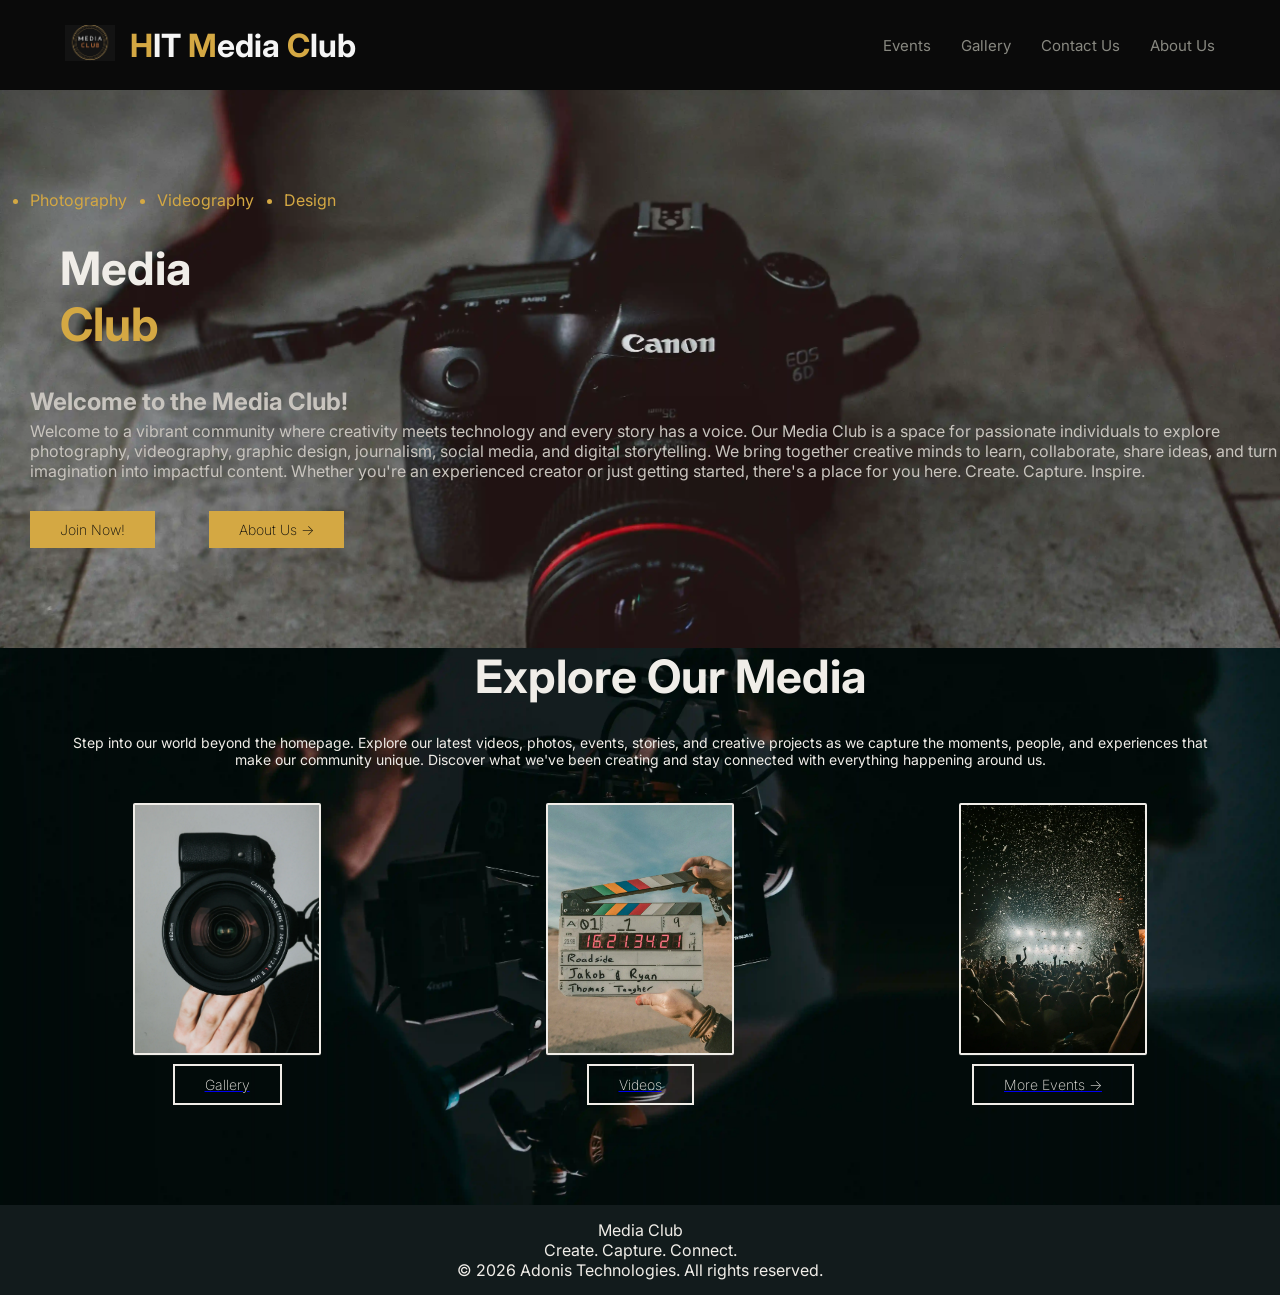
<file: index.html>
<!DOCTYPE html>
<html lang="en">

<head>
    <meta charset="UTF-8">
    <meta name="viewport" content="width=device-width, initial-scale=1.0">

    <title>HIT Media Club</title>

    <!-- Google Fonts -->
    <link rel="preconnect" href="https://fonts.googleapis.com">
    <link rel="preconnect" href="https://fonts.gstatic.com" crossorigin>
    <link
        href="https://fonts.googleapis.com/css2?family=Barlow+Condensed:wght@100;200;300;400;500;600;700;800;900&family=Inter:wght@100;200;300;400;500;600;700;800;900&display=swap"
        rel="stylesheet"
    >

    <!-- Stylesheet -->
    <link rel="stylesheet" href="styles.css">

    <!-- Favicon -->
    <link rel="icon" href="images/icons/favicon-96x96.png">
</head>

<body>

    <!-- Header -->
    <header id="header">

        <div class="brand">
            <a href="index.html">
                <img
                    src="images/icons/logo.png"
                    alt="HIT Media Club Logo"
                    class="site-logo"
                >
            </a>

            <h1 class="h11">
                <span class="txt">H</span>IT
                <span class="txt">M</span>edia
                <span class="txt">C</span>lub
            </h1>
        </div>

        <!-- Desktop Navigation -->
        <nav class="desktop-nav">
            <a href="events.html">Events</a>
            <a href="gallery.html">Gallery</a>
            <a href="contacts.html">Contact Us</a>
            <a href="about.html">About Us</a>
        </nav>

        <!-- Mobile Menu Button -->
        <button
            class="menu-btn"
            onclick="toggleMenu()"
            aria-label="Open navigation menu"
        >
            ☰
        </button>

        <!-- Mobile Dropdown Menu -->
        <nav id="mobileNav" class="mobile-nav">
            <a href="events.html">Events</a>
            <a href="gallery.html">Gallery</a>
            <a href="contacts.html">Contact Us</a>
            <a href="about.html">About Us</a>
        </nav>

    </header>


    <!-- Hero / Introduction Section -->
    <section id="intro">

        <ul class="list">
            <li>Photography</li>
            <li>Videography</li>
            <li>Design</li>
        </ul>

        <h1 class="head">
            <span class="txt2">Media</span>
            <br>
            <span class="txt">Club</span>
        </h1>

        <h2 class="text">
            Welcome to the Media Club!
        </h2>

        <p class="text">
            Welcome to a vibrant community where creativity meets technology
            and every story has a voice. Our Media Club is a space for
            passionate individuals to explore photography, videography,
            graphic design, journalism, social media, and digital storytelling.
            We bring together creative minds to learn, collaborate, share ideas,
            and turn imagination into impactful content. Whether you're an
            experienced creator or just getting started, there's a place for
            you here. Create. Capture. Inspire.
        </p>

        <a href="contacts.html"><button class="join-btn">
            Join Now!
        </button></a>

        <a href="about.html">
            <button class="join-btn">
                About Us &rarr;
            </button></a>
        </a>

    </section>


    <!-- Our Work Section -->
    <section id="our-work">

        <h1 class="work">
            Explore Our Media
        </h1>

        <p class="work2">
            Step into our world beyond the homepage. Explore our latest videos,
            photos, events, stories, and creative projects as we capture the
            moments, people, and experiences that make our community unique.
            Discover what we've been creating and stay connected with
            everything happening around us.
        </p>

        <div class="media-section">

            <!-- Gallery -->
            <div>
                <img
                    src="images/gallery.webp"
                    alt="Gallery"
                    class="icon"
                >

                <a href="gallery.html">
                    <button class="work-btn">
                        Gallery
                    </button>
                </a>
            </div>

            <!-- Videos -->
            <div>
                <img
                    src="images/video.webp"
                    alt="Videos"
                    class="icon"
                >

                <a href="gallery.html">
                    <button class="work-btn">
                        Videos
                    </button>
                </a>
            </div>

            <!-- Events -->
            <div>
                <img
                    src="images/events.webp"
                    alt="Events"
                    class="icon"
                >

                <a href="events.html">
                    <button class="work-btn">
                        More Events &rarr;
                    </button>
                </a>
            </div>

        </div>

    </section>


    <!-- Footer -->
    <footer class="foot">

        <p>Media Club</p>

        <p>
            Create. Capture. Connect.
        </p>

        <p>
            &#169; 2026 Adonis Technologies. All rights reserved.
        </p>

    </footer>


    <!-- Mobile Menu JavaScript -->
    <script>
        function toggleMenu() {
            const mobileNav = document.getElementById("mobileNav");
            mobileNav.classList.toggle("active");
        }
    </script>

</body>

</html>
</file>
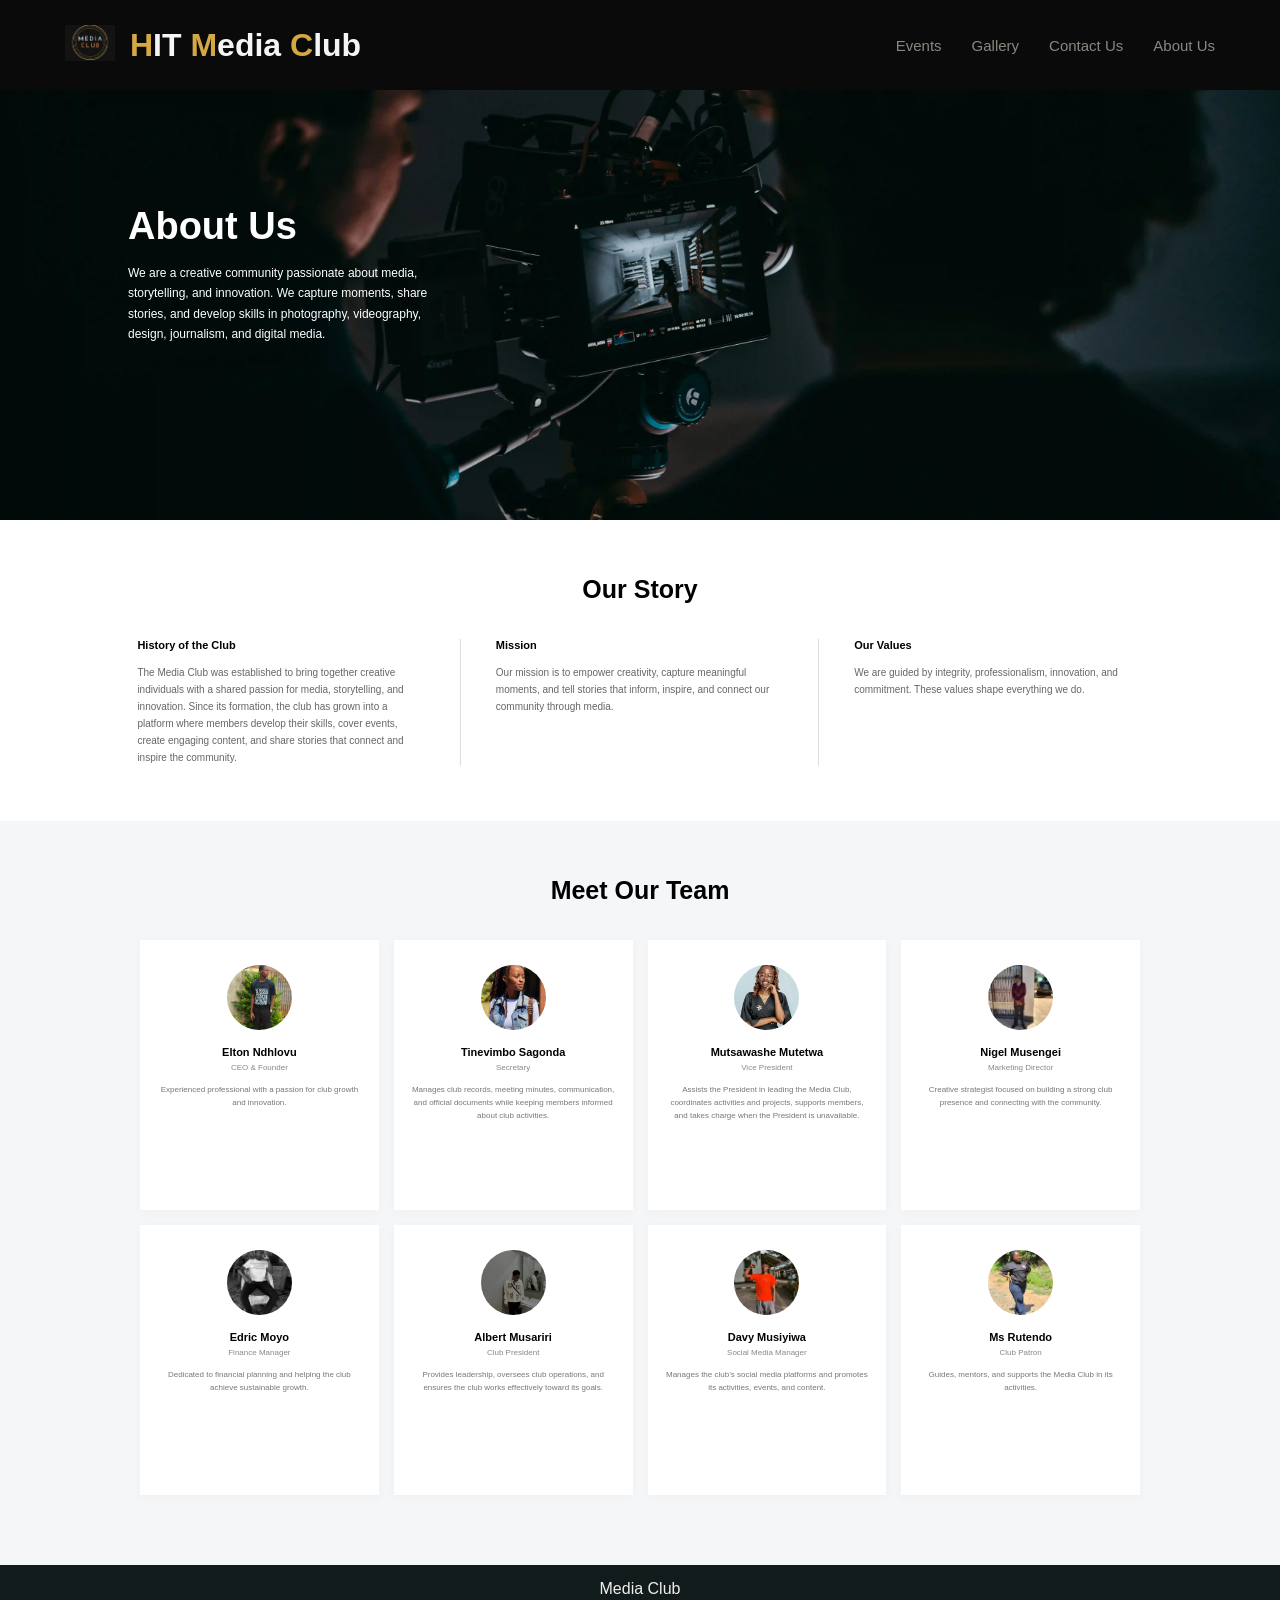
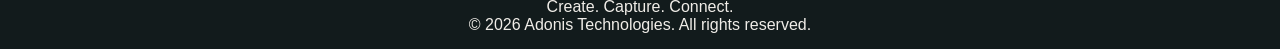
<file: about.html>
<!DOCTYPE html>
<html lang="en">

<head>
    <meta charset="UTF-8">
    <meta name="viewport" content="width=device-width, initial-scale=1.0">

    <title>About Us</title>

    <link rel="stylesheet" href="styles.css">
    <link rel="icon" href="images/icons/about-us.png">
</head>

<body>

    <header id="header">

        <div class="brand">
            <a href="index.html">
                <img src="images/icons/logo.png" alt="HIT Media Club Logo" class="site-logo">
            </a>

            <h1 class="h11">
                <span class="txt">H</span>IT
                <span class="txt">M</span>edia
                <span class="txt">C</span>lub
            </h1>
        </div>

        <nav class="desktop-nav">
            <a href="events.html">Events</a>
            <a href="gallery.html">Gallery</a>
            <a href="contacts.html">Contact Us</a>
            <a href="about.html">About Us</a>
        </nav>

        <button class="menu-btn" onclick="toggleMenu()" aria-label="Open navigation menu">
            ☰
        </button>

        <nav id="mobileNav" class="mobile-nav">
            <a href="events.html">Events</a>
            <a href="gallery.html">Gallery</a>
            <a href="contacts.html">Contact Us</a>
            <a href="about.html">About Us</a>
        </nav>

    </header>


    <section class="hero">

        <div class="hero-content">
            <h1 class="about">About Us</h1>

            <p>
                We are a creative community passionate about media,
                storytelling, and innovation. We capture moments, share
                stories, and develop skills in photography, videography,
                design, journalism, and digital media.
            </p>
        </div>

    </section>


    <section class="story">

        <h2>Our Story</h2>

        <div class="story-container">

            <div class="story-box">
                <h3>History of the Club</h3>

                <p>
                    The Media Club was established to bring together creative
                    individuals with a shared passion for media, storytelling,
                    and innovation. Since its formation, the club has grown
                    into a platform where members develop their skills, cover
                    events, create engaging content, and share stories that
                    connect and inspire the community.
                </p>
            </div>

            <div class="story-box">
                <h3>Mission</h3>

                <p>
                    Our mission is to empower creativity, capture meaningful
                    moments, and tell stories that inform, inspire, and connect
                    our community through media.
                </p>
            </div>

            <div class="story-box">
                <h3>Our Values</h3>

                <p>
                    We are guided by integrity, professionalism, innovation,
                    and commitment. These values shape everything we do.
                </p>
            </div>

        </div>

    </section>


    <section class="team">

        <h2>Meet Our Team</h2>

        <div class="team-container">

            <div class="team-card">
                <img src="images/members/elton.webp" alt="Elton Ndhlovu">

                <h3>Elton Ndhlovu</h3>
                <h4>CEO &amp; Founder</h4>

                <p>
                    Experienced professional with a passion for club growth
                    and innovation.
                </p>
            </div>


            <div class="team-card">
                <img src="images/members/tinevimbo.webp" alt="Tinevimbo Sagonda">

                <h3>Tinevimbo Sagonda</h3>
                <h4>Secretary</h4>

                <p>
                    Manages club records, meeting minutes, communication,
                    and official documents while keeping members informed
                    about club activities.
                </p>
            </div>


            <div class="team-card">
                <img src="images/members/mutsa.webp" alt="Mutsawashe Mutetwa">

                <h3>Mutsawashe Mutetwa</h3>
                <h4>Vice President</h4>

                <p>
                    Assists the President in leading the Media Club,
                    coordinates activities and projects, supports members,
                    and takes charge when the President is unavailable.
                </p>
            </div>


            <div class="team-card">
                <img src="images/members/nigel.webp" alt="Nigel Musengei">

                <h3>Nigel Musengei</h3>
                <h4>Marketing Director</h4>

                <p>
                    Creative strategist focused on building a strong club
                    presence and connecting with the community.
                </p>
            </div>


            <div class="team-card">
                <img src="images/members/edric.webp" alt="Edric Moyo">

                <h3>Edric Moyo</h3>
                <h4>Finance Manager</h4>

                <p>
                    Dedicated to financial planning and helping the club
                    achieve sustainable growth.
                </p>
            </div>


            <div class="team-card">
                <img src="images/members/albert.webp" alt="Albert Musariri">

                <h3>Albert Musariri</h3>
                <h4>Club President</h4>

                <p>
                    Provides leadership, oversees club operations, and
                    ensures the club works effectively toward its goals.
                </p>
            </div>


            <div class="team-card">
                <img src="images/members/davy.webp" alt="Davy Musiyiwa">

                <h3>Davy Musiyiwa</h3>
                <h4>Social Media Manager</h4>

                <p>
                    Manages the club’s social media platforms and promotes
                    its activities, events, and content.
                </p>
            </div>


            <div class="team-card">
                <img src="images/members/patron.webp" alt="Ms Rutendo">

                <h3>Ms Rutendo</h3>
                <h4>Club Patron</h4>

                <p>
                    Guides, mentors, and supports the Media Club in its
                    activities.
                </p>
            </div>

        </div>

    </section>


    <footer class="foot">
        <p>Media Club</p>
        <p>Create. Capture. Connect.</p>
        <p>&#169; 2026 Adonis Technologies. All rights reserved.</p>
    </footer>


    <script>
        function toggleMenu() {
            const mobileNav = document.getElementById("mobileNav");
            mobileNav.classList.toggle("active");
        }
    </script>

</body>
</html>
</file>
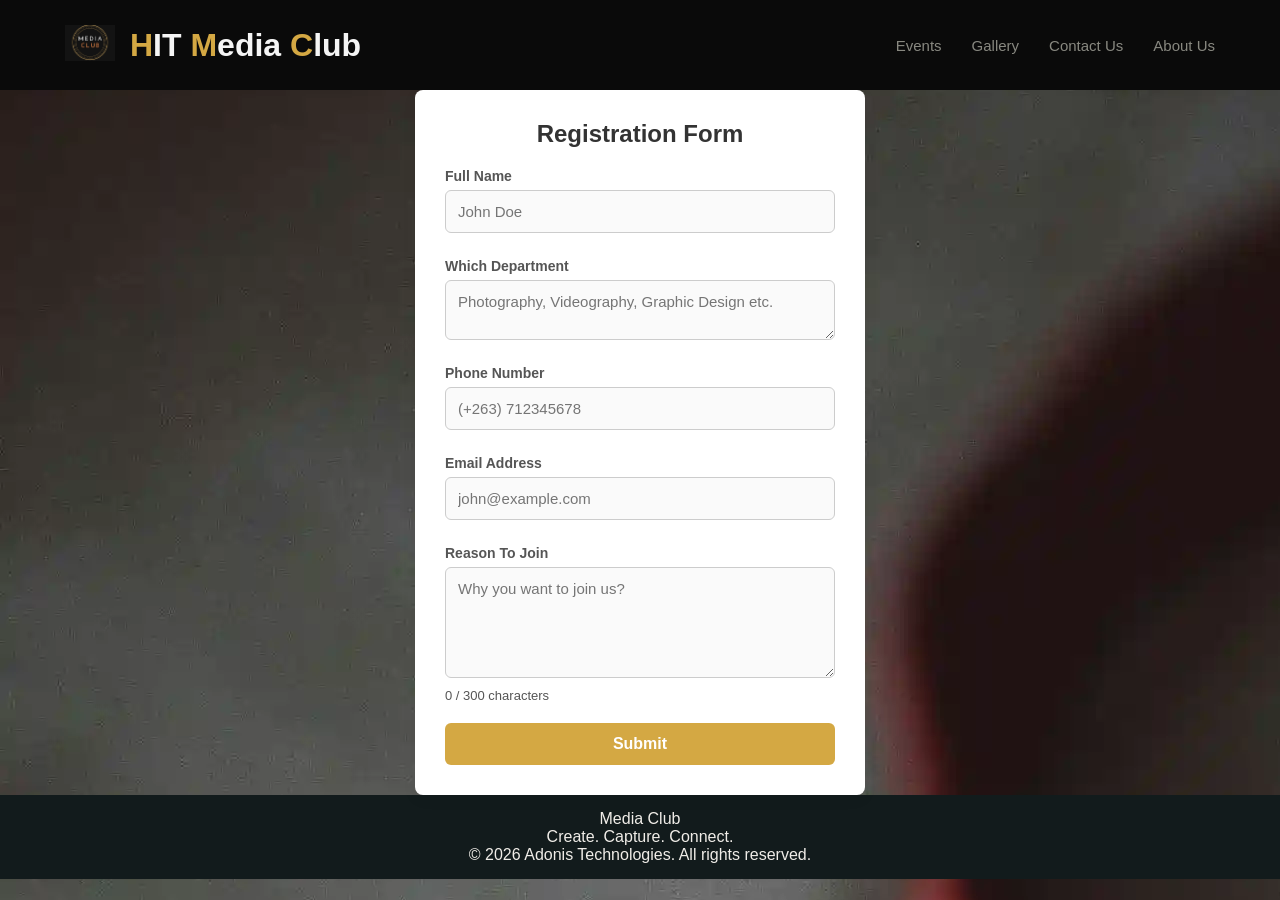
<file: contacts.html>
<!DOCTYPE html>
<html lang="en">

<head>
    <meta charset="UTF-8">
    <meta name="viewport" content="width=device-width, initial-scale=1.0">

    <title>Registration Form</title>

    <!-- Stylesheet -->
    <link rel="stylesheet" href="styles.css">

    <!-- Favicon -->
    <link rel="icon" href="images/icons/registration.png">
</head>

<body class="bodyy">

    <!-- Header -->
    <header id="header">

        <div class="brand">
            <a href="index.html">
                <img
                    src="images/icons/logo.png"
                    alt="HIT Media Club Logo"
                    class="site-logo"
                >
            </a>

            <h1 class="h11">
                <span class="txt">H</span>IT
                <span class="txt">M</span>edia
                <span class="txt">C</span>lub
            </h1>
        </div>


        <!-- Desktop Navigation -->
        <nav class="desktop-nav">
            <a href="events.html">Events</a>
            <a href="gallery.html">Gallery</a>
            <a href="contacts.html">Contact Us</a>
            <a href="about.html">About Us</a>
        </nav>


        <!-- Mobile Menu Button -->
        <button
            class="menu-btn"
            onclick="toggleMenu()"
            aria-label="Open navigation menu"
        >
            ☰
        </button>


        <!-- Mobile Dropdown Menu -->
        <nav id="mobileNav" class="mobile-nav">
            <a href="events.html">Events</a>
            <a href="gallery.html">Gallery</a>
            <a href="contacts.html">Contact Us</a>
            <a href="about.html">About Us</a>
        </nav>

    </header>


    <!-- Registration Section -->
    <section class="sect">

        <div class="form-container">

            <h2>Registration Form</h2>

            <form
                action="process.php"
                method="POST"
                id="registrationForm"
            >

                <!-- Full Name -->
                <div class="form-group">

                    <label for="name">
                        Full Name
                    </label>

                    <input
                        type="text"
                        id="name"
                        name="name"
                        placeholder="John Doe"
                        required
                    >

                    <small
                        id="nameError"
                        class="error"
                    ></small>

                </div>


                <!-- Department -->
                <div class="form-group">

                    <label for="department">
                        Which Department
                    </label>

                    <textarea
                        id="department"
                        name="department"
                        placeholder="Photography, Videography, Graphic Design etc."
                        required
                    ></textarea>

                    <small
                        id="departmentError"
                        class="error"
                    ></small>

                </div>


                <!-- Phone Number -->
                <div class="form-group">

                    <label for="userPhone">
                        Phone Number
                    </label>

                    <input
                        type="tel"
                        id="userPhone"
                        name="userPhone"
                        placeholder="(+263) 712345678"
                        required
                    >

                    <small
                        id="phoneError"
                        class="error"
                    ></small>

                </div>


                <!-- Email -->
                <div class="form-group">

                    <label for="email">
                        Email Address
                    </label>

                    <input
                        type="email"
                        id="email"
                        name="email"
                        placeholder="john@example.com"
                        required
                    >

                    <small
                        id="emailError"
                        class="error"
                    ></small>

                </div>


                <!-- Reason to Join -->
                <div class="form-group">

                    <label for="reason">
                        Reason To Join
                    </label>

                    <textarea
                        id="reason"
                        name="reason"
                        rows="5"
                        maxlength="300"
                        placeholder="Why you want to join us?"
                        required
                    ></textarea>

                    <small
                        id="reasonError"
                        class="error"
                    ></small>

                    <div id="characterCount">
                        0 / 300 characters
                    </div>

                </div>


                <!-- Submit Button -->
                <button
                    type="submit"
                    class="submit-btn"
                >
                    Submit
                </button>

            </form>

        </div>

    </section>


    <!-- Footer -->
    <footer class="foot">

        <p>Media Club</p>

        <p>
            Create. Capture. Connect.
        </p>

        <p>
            &#169; 2026 Adonis Technologies. All rights reserved.
        </p>

    </footer>


    <!-- JavaScript -->
    <script>
        function toggleMenu() {
            const mobileNav = document.getElementById("mobileNav");
            mobileNav.classList.toggle("active");
        }
    </script>

    <script src="script.js"></script>

</body>

</html>
</file>
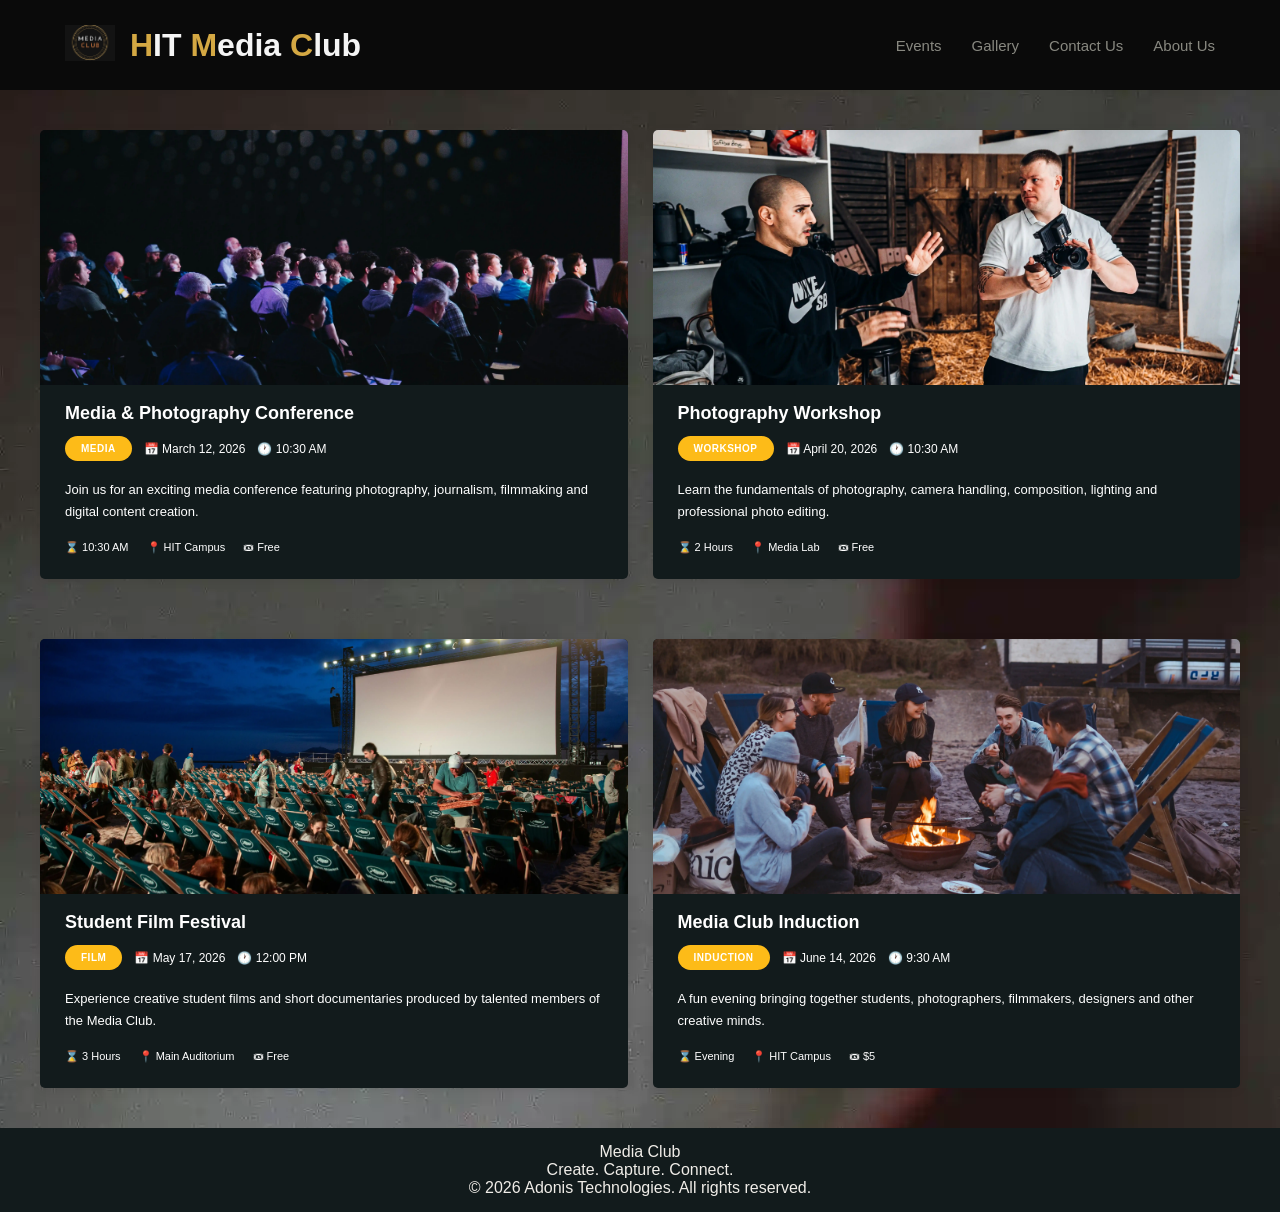
<file: events.html>
<!DOCTYPE html>
<html lang="en">

<head>
    <meta charset="UTF-8">
    <meta name="viewport" content="width=device-width, initial-scale=1.0">

    <title>Media Club Events</title>

    <!-- Stylesheet -->
    <link rel="stylesheet" href="styles.css">

    <!-- Favicon -->
    <link rel="icon" href="images/icons/events.png">
</head>

<body class="bodyy">

    <!-- Header -->
    <header id="header">

        <div class="brand">
            <a href="index.html">
                <img
                    src="images/icons/logo.png"
                    alt="HIT Media Club Logo"
                    class="site-logo"
                >
            </a>

            <h1 class="h11">
                <span class="txt">H</span>IT
                <span class="txt">M</span>edia
                <span class="txt">C</span>lub
            </h1>
        </div>


        <!-- Desktop Navigation -->
        <nav class="desktop-nav">
            <a href="events.html">Events</a>
            <a href="gallery.html">Gallery</a>
            <a href="contacts.html">Contact Us</a>
            <a href="about.html">About Us</a>
        </nav>


        <!-- Mobile Menu Button -->
        <button
            class="menu-btn"
            onclick="toggleMenu()"
            aria-label="Open navigation menu"
        >
            ☰
        </button>


        <!-- Mobile Dropdown Menu -->
        <nav id="mobileNav" class="mobile-nav">
            <a href="events.html">Events</a>
            <a href="gallery.html">Gallery</a>
            <a href="contacts.html">Contact Us</a>
            <a href="about.html">About Us</a>
        </nav>

    </header>


    <!-- Events Section -->
    <section class="events-section">

        <div class="events-container">

            <!-- Event 1 -->
            <div class="event-card">

                <img
                    src="images/events/conference.webp"
                    alt="Media Conference"
                >

                <div class="event-content">

                    <h2>Media &amp; Photography Conference</h2>

                    <div class="event-info">
                        <span class="category">MEDIA</span>
                        <span>📅 March 12, 2026</span>
                        <span>🕐 10:30 AM</span>
                    </div>

                    <p>
                        Join us for an exciting media conference featuring
                        photography, journalism, filmmaking and digital
                        content creation.
                    </p>

                    <div class="event-details">
                        <span>⌛ 10:30 AM</span>
                        <span>📍 HIT Campus</span>
                        <span>🎟 Free</span>
                    </div>

                </div>
            </div>


            <!-- Event 2 -->
            <div class="event-card">

                <img
                    src="images/events/photo-work.webp"
                    alt="Photography Workshop"
                >

                <div class="event-content">

                    <h2>Photography Workshop</h2>

                    <div class="event-info">
                        <span class="category">WORKSHOP</span>
                        <span>📅 April 20, 2026</span>
                        <span>🕐 10:30 AM</span>
                    </div>

                    <p>
                        Learn the fundamentals of photography, camera
                        handling, composition, lighting and professional
                        photo editing.
                    </p>

                    <div class="event-details">
                        <span>⌛ 2 Hours</span>
                        <span>📍 Media Lab</span>
                        <span>🎟 Free</span>
                    </div>

                </div>
            </div>


            <!-- Event 3 -->
            <div class="event-card">

                <img
                    src="images/events/film-fest.webp"
                    alt="Student Film Festival"
                >

                <div class="event-content">

                    <h2>Student Film Festival</h2>

                    <div class="event-info">
                        <span class="category">FILM</span>
                        <span>📅 May 17, 2026</span>
                        <span>🕐 12:00 PM</span>
                    </div>

                    <p>
                        Experience creative student films and short
                        documentaries produced by talented members of
                        the Media Club.
                    </p>

                    <div class="event-details">
                        <span>⌛ 3 Hours</span>
                        <span>📍 Main Auditorium</span>
                        <span>🎟 Free</span>
                    </div>

                </div>
            </div>


            <!-- Event 4 -->
            <div class="event-card">

                <img
                    src="images/events/media-night.webp"
                    alt="Media Club Induction"
                >

                <div class="event-content">

                    <h2>Media Club Induction</h2>

                    <div class="event-info">
                        <span class="category">INDUCTION</span>
                        <span>📅 June 14, 2026</span>
                        <span>🕐 9:30 AM</span>
                    </div>

                    <p>
                        A fun evening bringing together students,
                        photographers, filmmakers, designers and other
                        creative minds.
                    </p>

                    <div class="event-details">
                        <span>⌛ Evening</span>
                        <span>📍 HIT Campus</span>
                        <span>🎟 $5</span>
                    </div>

                </div>
            </div>

        </div>

    </section>


    <!-- Footer -->
    <footer class="foot">

        <p>Media Club</p>

        <p>
            Create. Capture. Connect.
        </p>

        <p>
            &#169; 2026 Adonis Technologies. All rights reserved.
        </p>

    </footer>


    <!-- Mobile Menu JavaScript -->
    <script>
        function toggleMenu() {
            const mobileNav = document.getElementById("mobileNav");
            mobileNav.classList.toggle("active");
        }
    </script>

</body>
</html>
</file>
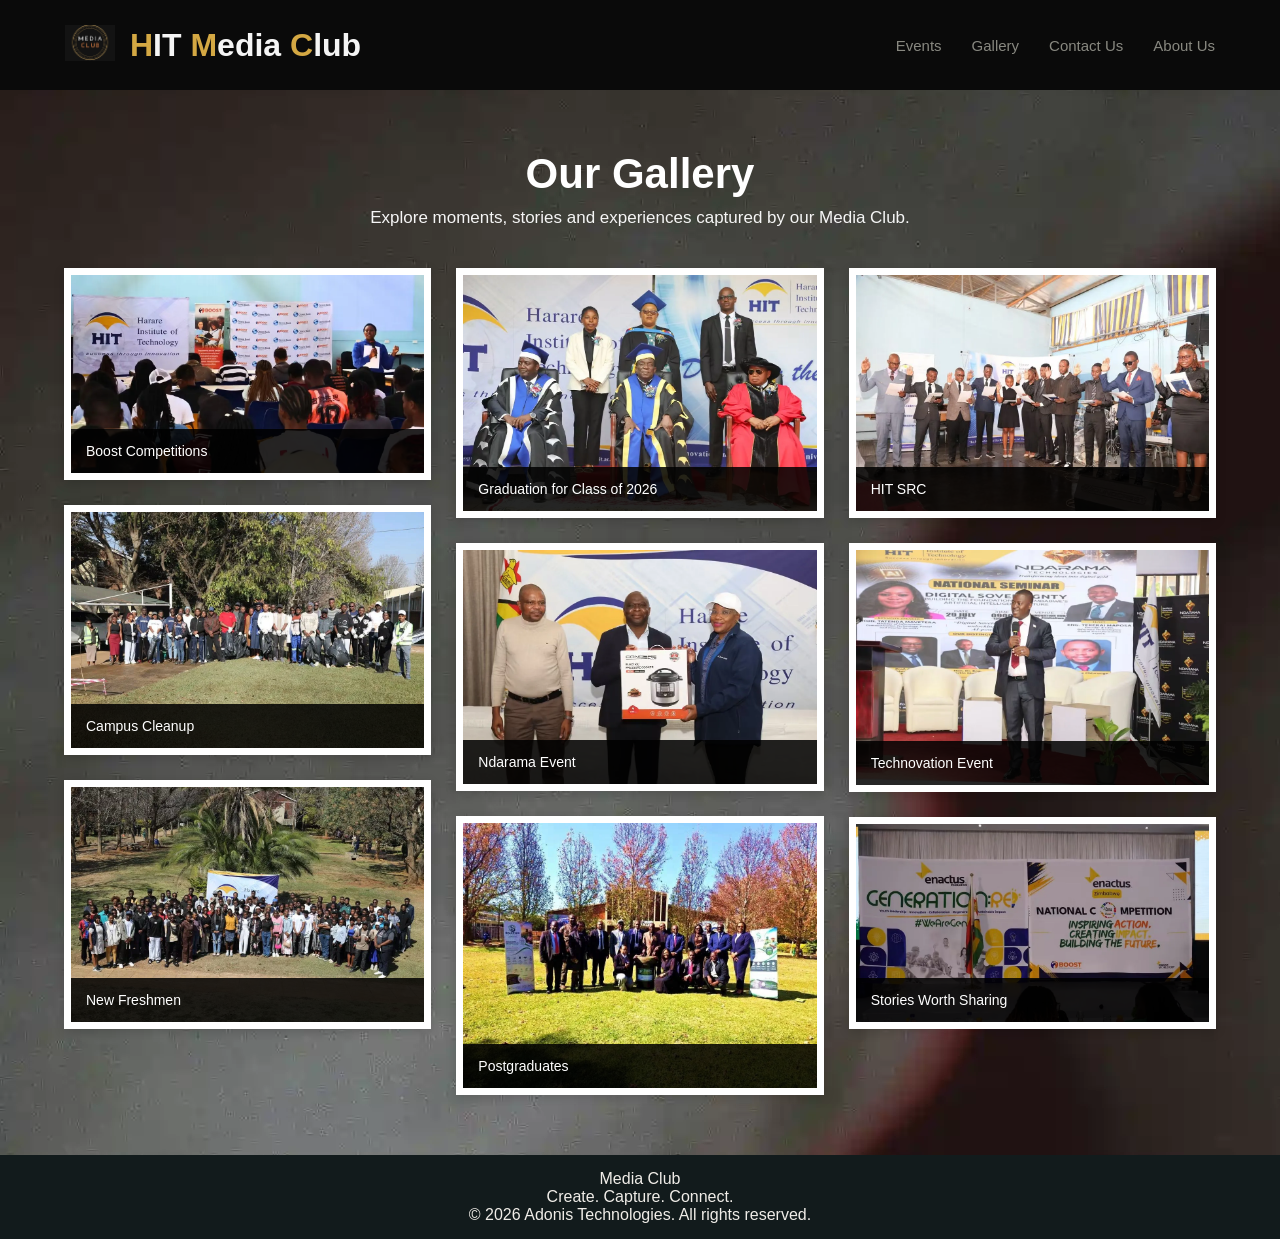
<file: gallery.html>
<!DOCTYPE html>
<html lang="en">

<head>
    <meta charset="UTF-8">
    <meta name="viewport" content="width=device-width, initial-scale=1.0">

    <title>Media Club Gallery</title>

    <!-- Stylesheet -->
    <link rel="stylesheet" href="styles.css">

    <!-- Favicon -->
    <link rel="icon" href="images/icons/gallery.png">
</head>

<body class="bodyy">

    <!-- Header -->
    <header id="header">

        <div class="brand">
            <a href="index.html">
                <img
                    src="images/icons/logo.png"
                    alt="HIT Media Club Logo"
                    class="site-logo"
                >
            </a>

            <h1 class="h11">
                <span class="txt">H</span>IT
                <span class="txt">M</span>edia
                <span class="txt">C</span>lub
            </h1>
        </div>


        <!-- Desktop Navigation -->
        <nav class="desktop-nav">
            <a href="events.html">Events</a>
            <a href="gallery.html">Gallery</a>
            <a href="contacts.html">Contact Us</a>
            <a href="about.html">About Us</a>
        </nav>


        <!-- Mobile Menu Button -->
        <button
            class="menu-btn"
            onclick="toggleMenu()"
            aria-label="Open navigation menu"
        >
            ☰
        </button>


        <!-- Mobile Dropdown Menu -->
        <nav id="mobileNav" class="mobile-nav">
            <a href="events.html">Events</a>
            <a href="gallery.html">Gallery</a>
            <a href="contacts.html">Contact Us</a>
            <a href="about.html">About Us</a>
        </nav>

    </header>


    <!-- Gallery Section -->
    <section class="gallery-section">

        <div class="gallery-header">
            <h1 class="gal-h1">Our Gallery</h1>

            <p>
                Explore moments, stories and experiences captured by our
                Media Club.
            </p>
        </div>


        <!-- Gallery Grid -->
        <div class="gallery">

            <div class="gallery-item">
                <img
                    src="images/gallery/boost.webp"
                    alt="Boost Competitions"
                >
                <div class="caption">Boost Competitions</div>
            </div>


            <div class="gallery-item">
                <img
                    src="images/gallery/cleanup.webp"
                    alt="Campus Cleanup"
                >
                <div class="caption">Campus Cleanup</div>
            </div>


            <div class="gallery-item">
                <img
                    src="images/gallery/freshman.webp"
                    alt="New Freshmen"
                >
                <div class="caption">New Freshmen</div>
            </div>


            <div class="gallery-item">
                <img
                    src="images/gallery/graduation.webp"
                    alt="Graduation Ceremony"
                >
                <div class="caption">Graduation for Class of 2026</div>
            </div>


            <div class="gallery-item">
                <img
                    src="images/gallery/ndarama.webp"
                    alt="Ndarama Event"
                >
                <div class="caption">Ndarama Event</div>
            </div>


            <div class="gallery-item">
                <img
                    src="images/gallery/postgraduates.webp"
                    alt="Postgraduate Students"
                >
                <div class="caption">Postgraduates</div>
            </div>


            <div class="gallery-item">
                <img
                    src="images/gallery/src.webp"
                    alt="HIT SRC"
                >
                <div class="caption">HIT SRC</div>
            </div>


            <div class="gallery-item">
                <img
                    src="images/gallery/technovation.webp"
                    alt="Technovation Event"
                >
                <div class="caption">Technovation Event</div>
            </div>


            <div class="gallery-item">
                <img
                    src="images/gallery/enactus.webp"
                    alt="Enactus Competition"
                >
                <div class="caption">Stories Worth Sharing</div>
            </div>

        </div>

    </section>


    <!-- Footer -->
    <footer class="foot">

        <p>Media Club</p>

        <p>
            Create. Capture. Connect.
        </p>

        <p>
            &#169; 2026 Adonis Technologies. All rights reserved.
        </p>

    </footer>


    <!-- Mobile Menu JavaScript -->
    <script>
        function toggleMenu() {
            const mobileNav = document.getElementById("mobileNav");
            mobileNav.classList.toggle("active");
        }
    </script>

</body>

</html>
</file>
<file: styles.css>
/* =========================================================
   GLOBAL STYLES
========================================================= */

* {
    margin: 0;
    padding: 0;
    box-sizing: border-box;
    font-family: "Inter", sans-serif;
}

html,
body {
    width: 100%;
    overflow-x: hidden;
}

body {
    padding-top: 90px;
}

img {
    max-width: 100%;
}

h1 {
    margin: 0;
    cursor: pointer;
}

.txt {
    color: #D4A843;
}

.txt2 {
    color: #F0EDE8;
}


/* =========================================================
   HEADER
========================================================= */

#header {
    position: fixed;
    top: 0;
    left: 0;

    width: 100%;
    min-height: 90px;

    z-index: 1000;

    background-color: #0A0A0A;
    color: #F0EDE8;

    padding: 20px 50px;

    display: flex;
    justify-content: space-between;
    align-items: center;

    transition: background-color 0.3s ease;
}

.brand {
    display: flex;
    align-items: center;
    gap: 15px;
}

.site-logo {
    width: 50px;
    height: auto;
    margin-left: 15px;
}

.h11 {
    color: whitesmoke;
}


/* =========================================================
   DESKTOP NAVIGATION
========================================================= */

.desktop-nav {
    display: flex;
    align-items: center;
}

.desktop-nav a {
    color: #888880;
    text-decoration: none;

    margin: 15px;

    font-size: 15px;

    transition: color 0.3s ease;
}

.desktop-nav a:hover {
    color: #F0EDE8;
}


/* =========================================================
   MOBILE MENU BUTTON
========================================================= */

.menu-btn {
    display: none;

    background: none;
    border: none;

    color: #F0EDE8;

    font-size: 30px;

    cursor: pointer;

    padding: 5px 10px;
}


/* =========================================================
   MOBILE NAVIGATION
========================================================= */

.mobile-nav {
    position: absolute;

    top: 100%;
    left: 0;

    width: 100%;

    background-color: #0A0A0A;

    display: none;
    flex-direction: column;

    z-index: 999;

    box-shadow: 0 5px 15px rgba(0, 0, 0, 0.3);
}

.mobile-nav.active {
    display: flex;
}

.mobile-nav a {
    width: 100%;

    padding: 15px 20px;

    color: #F0EDE8;

    text-decoration: none;

    text-align: center;

    font-size: 16px;

    border-bottom: 1px solid #333;

    transition: background-color 0.3s ease;
}

.mobile-nav a:hover {
    background-color: #1C1C1C;
    color: #D4A843;
}


/* =========================================================
   HOME PAGE - INTRO
========================================================= */

#intro {
    margin: 0;

    padding-top: 70px;
    padding-bottom: 80px;

    background-image: url("images/background.webp");
    background-blend-mode: multiply;

    background-size: cover;
    background-position: center;

    width: 100%;
    height: auto;
}

.list {
    padding: 30px;

    color: #D4A843;

    display: flex;
    flex-direction: row;
    justify-content: flex-start;

    gap: 30px;

    margin: 0;
}

.head {
    margin: 0;

    padding: 0 0 30px 60px;

    font-size: 46px;
}

.text {
    color: #C8C4BE;

    padding: 5px 0 0 30px;
}


/* =========================================================
   BUTTONS
========================================================= */

.join-btn {
    background-color: #D4A843;
    color: #0A0A0A;

    margin: 30px 20px 20px 30px;

    padding: 10px 30px;

    font-size: 14px;
    font-weight: 200;

    border: none;

    cursor: pointer;

    transition: all 0.3s ease;
}

.join-btn:hover {
    background-color: #888880;
    color: #F1F2F6;

    transform: scale(1.05);

    box-shadow: 0 5px 15px rgba(0, 0, 0, 0.2);
}


/* =========================================================
   OUR WORK SECTION
========================================================= */

#our-work {
    background-image: url("images/bg.webp");
    background-color: #4e4e4d;

    margin: 0;

    padding-bottom: 80px;

    background-size: cover;
    background-position: center;

    width: 100%;
    height: auto;
}

.work {
    margin: 0;

    padding: 0 0 30px 60px;

    font-size: 46px;

    color: #F0EDE8;

    text-align: center;
}

.work2 {
    margin: 0;

    padding: 0 60px 30px;

    font-size: 14px;

    color: #F0EDE8;

    text-align: center;
}

.media-section {
    display: flex;

    justify-content: center;
    align-items: flex-start;

    gap: 25px;

    flex-wrap: wrap;

    margin: 0;
}

.icon {
    background-color: #F0EDE8;

    margin: 5px 100px;

    padding: 2px;

    width: 188px;
    height: 252px;

    border-radius: 2px;

    box-shadow: 0 1px 1px rgba(217, 213, 213, 0.1);

    transition: all 0.3s ease;

    object-fit: cover;
}

.icon:hover {
    background-color: #D4A843;

    box-shadow: 0 5px 15px rgba(0, 0, 0, 0.2);

    cursor: pointer;
}

.work-btn {
    background-color: transparent;
    color: #F0EDE8;

    padding: 10px 30px;

    font-size: 14px;
    font-weight: 200;

    border: 2px solid #F0EDE8;

    cursor: pointer;

    display: flex;

    justify-content: center;
    align-items: center;

    margin: 0 auto 20px;

    transition: all 0.3s ease;
}

.work-btn:hover {
    color: #D4A843;

    border-color: #D4A843;
}


/* =========================================================
   FOOTER
========================================================= */

.foot {
    text-align: center;

    background-color: #121B1C;
    color: #F0EDE8;

    padding: 15px;
}

.foot p {
    color: #F0EDE8;
}


/* =========================================================
   ABOUT PAGE
========================================================= */

.hero {
    height: 430px;

    background-image: url("images/bg.webp");

    background-size: cover;
    background-position: center;

    position: relative;
}

.hero-content {
    position: relative;

    z-index: 1;

    padding-top: 115px;
    padding-left: 10%;

    max-width: 480px;
}

.about {
    color: white;
}

.hero-content h1 {
    font-size: 38px;

    margin-bottom: 15px;

    font-weight: 700;
}

.hero-content p {
    font-size: 12px;

    line-height: 1.7;

    color: white;

    max-width: 300px;
}


/* =========================================================
   STORY
========================================================= */

.story {
    padding: 55px 8%;

    background: #fff;
}

.story h2,
.team h2 {
    text-align: center;

    font-size: 25px;

    margin-bottom: 35px;
}

.story-container {
    max-width: 1100px;

    margin: auto;

    display: grid;

    grid-template-columns: repeat(3, 1fr);
}

.story-box {
    padding: 0 35px;

    border-right: 1px solid #ddd;
}

.story-box:last-child {
    border-right: none;
}

.story-box h3 {
    font-size: 11px;

    margin-bottom: 13px;

    font-weight: 600;
}

.story-box p {
    font-size: 10px;

    line-height: 1.7;

    color: #666;
}


/* =========================================================
   TEAM
========================================================= */

.team {
    background: #f4f6f8;

    padding: 55px 8% 70px;
}

.team-container {
    max-width: 1000px;

    margin: auto;

    display: grid;

    grid-template-columns: repeat(4, 1fr);

    gap: 15px;
}

.team-card {
    background: white;

    padding: 25px 18px 20px;

    text-align: center;

    min-height: 270px;

    box-shadow: 0 2px 10px rgba(0, 0, 0, 0.03);

    transition: 0.3s;
}

.team-card:hover {
    transform: translateY(-5px);

    box-shadow: 0 8px 20px rgba(0, 0, 0, 0.08);
}

.team-card img {
    width: 65px;
    height: 65px;

    object-fit: cover;

    border-radius: 50%;

    margin-bottom: 12px;
}

.team-card h3 {
    font-size: 11px;

    margin-bottom: 5px;
}

.team-card h4 {
    font-size: 8px;

    font-weight: normal;

    color: #888;

    margin-bottom: 12px;
}

.team-card p {
    font-size: 8px;

    line-height: 1.6;

    color: #777;

    margin-bottom: 15px;
}


/* =========================================================
   EVENTS PAGE
========================================================= */

.bodyy {
    background-image: url("images/background.webp");
}

.events-section {
    width: 100%;

    padding: 40px 30px;
}

.events-container {
    max-width: 1200px;

    margin: auto;

    display: grid;

    grid-template-columns: repeat(2, 1fr);

    gap: 60px 25px;
}

.event-card {
    background: #121B1C;

    border-radius: 5px;

    overflow: hidden;

    box-shadow: 0 2px 10px rgba(0, 0, 0, 0.08);

    transition: 0.3s;
}

.event-card:hover {
    transform: translateY(-5px);

    box-shadow: 0 8px 20px rgba(0, 0, 0, 0.15);
}

.event-card img {
    width: 100%;
    height: 255px;

    object-fit: cover;

    display: block;
}

.event-content {
    padding: 18px 25px 25px;
}

.event-content h2 {
    font-size: 18px;

    margin-bottom: 12px;

    color: white;
}

.event-info {
    display: flex;

    align-items: center;

    flex-wrap: wrap;

    gap: 12px;

    font-size: 12px;

    color: white;

    margin-bottom: 18px;
}

.category {
    background: #FDBB18;

    color: white;

    padding: 7px 16px;

    border-radius: 20px;

    font-size: 10px;

    font-weight: bold;

    letter-spacing: 0.5px;
}

.event-content p {
    font-size: 13px;

    line-height: 1.7;

    color: white;

    margin-bottom: 18px;
}

.event-details {
    display: flex;

    flex-wrap: wrap;

    gap: 18px;

    font-size: 11px;

    color: white;
}


/* =========================================================
   GALLERY PAGE
========================================================= */

.gallery-section {
    width: 90%;

    max-width: 1200px;

    margin: 60px auto;
}

.gallery-header {
    text-align: center;

    margin-bottom: 40px;
}

.gallery-header h1 {
    font-size: 42px;

    margin-bottom: 10px;
}

.gallery-header p {
    color: whitesmoke;

    font-size: 17px;
}

.gallery {
    column-count: 3;

    column-gap: 25px;
}

.gallery-item {
    position: relative;

    margin-bottom: 25px;

    break-inside: avoid;

    overflow: hidden;

    background: white;

    border: 7px solid white;

    box-shadow: 0 3px 10px rgba(0, 0, 0, 0.15);
}

.gallery-item img {
    display: block;

    width: 100%;
    height: auto;

    transition: transform 0.4s ease;
}

.gallery-item:hover img {
    transform: scale(1.05);
}

.caption {
    position: absolute;

    left: 0;
    bottom: 0;

    width: 100%;

    padding: 14px 15px;

    background: rgba(0, 0, 0, 0.85);

    color: white;

    font-size: 14px;

    font-weight: 500;
}

.gallery-item:hover .caption {
    background: rgba(0, 0, 0, 0.95);
}

.gal-h1 {
    color: white;
}


/* =========================================================
   CONTACT / REGISTRATION FORM
========================================================= */

.form-container {
    background-color: #fff;

    padding: 30px;

    border-radius: 8px;

    box-shadow: 0 4px 15px rgba(0, 0, 0, 0.05);

    width: 100%;

    max-width: 450px;
}

.sect {
    display: flex;

    justify-content: center;
    align-items: center;
}

.form-container h2 {
    margin-bottom: 20px;

    color: #333;

    font-size: 24px;

    text-align: center;
}

.form-group {
    margin-bottom: 20px;

    display: flex;

    flex-direction: column;
}

.form-group label {
    font-size: 14px;

    font-weight: 600;

    margin-bottom: 6px;

    color: #555;
}

.form-group input,
.form-group textarea {
    width: 100%;

    padding: 12px;

    font-size: 15px;

    border: 1px solid #ccc;

    border-radius: 6px;

    background-color: #fafafa;

    transition: all 0.3s ease;

    outline: none;
}

.form-group input:focus,
.form-group textarea:focus {
    border-color: #007BFF;

    background-color: #fff;

    box-shadow: 0 0 0 3px rgba(0, 123, 255, 0.15);
}

.form-group textarea {
    resize: vertical;
}

.submit-btn {
    width: 100%;

    padding: 12px;

    font-size: 16px;

    font-weight: 600;

    color: white;

    background-color: #D4A843;

    border: none;

    border-radius: 6px;

    cursor: pointer;

    transition: all 0.2s ease;
}

.submit-btn:hover {
    background-color: #EBD3A4;

    transform: scale(1.05);
}

.error {
    color: red;

    font-size: 14px;

    display: block;

    margin-top: 5px;
}

#characterCount {
    font-size: 13px;

    color: #555;

    margin-top: 5px;
}


/* =========================================================
/* =========================================================
   PHP RESULT PAGE
========================================================= */

.result-container {
    width: 90%;
    max-width: 550px;
    margin: 50px auto;
    background-color: white;
    padding: 40px;
    border-radius: 12px;
    box-shadow: 0 5px 20px rgba(0, 0, 0, 0.12);
    text-align: center;
}

/* SUCCESS & ERROR ICONS */
.success-icon,
.error-icon {
    width: 60px;
    height: 60px;
    color: white;
    border-radius: 50%;
    display: flex;
    justify-content: center;
    align-items: center;
    margin: 0 auto 20px;
    font-size: 30px;
    font-weight: bold;
}

.success-icon {
    background-color: #28A745;
}

.error-icon {
    background-color: #DC3545;
}

/* HEADINGS */
.result-container h1 {
    color: #17365D;
    margin-bottom: 15px;
}

.result-container h2 {
    color: #DC3545;
    margin-bottom: 15px;
}

/* PARAGRAPHS */
.result-container p {
    color: #555;
    line-height: 1.6;
    margin-bottom: 10px;
}

.success-message {
    font-size: 18px;
    color: #28A745;
    font-weight: bold;
}

.message {
    margin-bottom: 20px;
}

/* ERROR LIST */
.error-list {
    text-align: left;
    background-color: #FDEAEA;
    border: 1px solid #F5B5B5;
    border-radius: 6px;
    padding: 15px 15px 15px 35px;
    margin: 0 auto 25px;
}

.error-list li {
    color: #C62828;
    margin-bottom: 8px;
}

/* DETAILS */
.details {
    background-color: #F4F6F8;
    border-left: 4px solid #17365D;
    padding: 20px;
    margin: 25px 0;
    text-align: left;
    border-radius: 5px;
}

.details p {
    margin-bottom: 12px;
}

.details p:last-child {
    margin-bottom: 0;
}

.details strong {
    color: #17365D;
}

/* BUTTON */
.buttonn {
    display: inline-block;
    background-color: #17365D;
    color: white;
    text-decoration: none;
    padding: 12px 25px;
    border-radius: 6px;
    font-weight: bold;
    transition: 0.3s;
}

.buttonn:hover {
    background-color: #2F5597;
}

/* =========================================================
   RESPONSIVE
========================================================= */

@media (max-width: 600px) {

    .result-container {
        width: 90%;
        padding: 30px 20px;
        margin: 30px auto;
    }

    .result-container h1 {
        font-size: 25px;
    }

    .result-container h2 {
        font-size: 22px;
    }

    .success-icon,
    .error-icon {
        width: 55px;
        height: 55px;
        font-size: 26px;
    }
}


/* =========================================================
   TABLET
========================================================= */

@media (max-width: 900px) {

    .gallery {
        column-count: 2;
    }

    .team-container {
        grid-template-columns: repeat(2, 1fr);
    }

    .events-container {
        grid-template-columns: 1fr;
    }
}


/* =========================================================
   MOBILE
========================================================= */

@media (max-width: 768px) {

    /* HEADER */

    #header {
        position: fixed;

        top: 0;
        left: 0;

        width: 100%;

        min-height: 70px;

        padding: 10px 15px;

        flex-direction: row;

        justify-content: space-between;

        align-items: center;
    }

    body {
        padding-top: 70px;
    }

    .brand {
        flex-direction: row;

        align-items: center;

        gap: 8px;
    }

    .site-logo {
        width: 45px;

        margin-left: 0;
    }

    .h11 {
        font-size: 20px;

        margin: 0;
    }

    .desktop-nav {
        display: none;
    }

    .menu-btn {
        display: block;
    }

    /* MOBILE DROPDOWN */

    .mobile-nav {
        position: absolute;

        top: 100%;
        left: 0;

        width: 100%;

        background-color: #0A0A0A;

        display: none;

        flex-direction: column;

        z-index: 999;

        box-shadow: 0 5px 15px rgba(0, 0, 0, 0.3);
    }

    .mobile-nav.active {
        display: flex;
    }

    .mobile-nav a {
        width: 100%;

        padding: 15px 20px;

        color: #F0EDE8;

        text-decoration: none;

        text-align: center;

        font-size: 16px;

        border-bottom: 1px solid #333;

        margin: 0;
    }

    .mobile-nav a:hover {
        background-color: #1C1C1C;

        color: #D4A843;
    }


    /* HOME */

    #intro {
        padding-bottom: 50px;
    }

    .list {
        padding: 20px;

        justify-content: center;

        gap: 15px;

        font-size: 13px;
    }

    .head {
        padding: 20px;

        font-size: 40px;

        text-align: center;
    }

    .text {
        padding: 5px 20px;

        text-align: center;

        font-size: 14px;

        line-height: 1.6;
    }

    .text br {
        display: none;
    }

    .join-btn {
        margin: 20px 5px 10px;

        padding: 10px 20px;
    }


    /* OUR WORK */

    #our-work {
        padding-bottom: 50px;
    }

    .work {
        padding: 30px 20px 20px;

        font-size: 34px;
    }

    .work2 {
        padding: 0 20px 30px;

        font-size: 14px;

        line-height: 1.6;
    }

    .media-section {
        flex-direction: column;

        align-items: center;

        gap: 20px;
    }

    .media-section > div {
        width: 100%;

        text-align: center;
    }

    .icon {
        width: 188px;
        height: 252px;

        margin: 5px auto 15px;

        display: block;
    }

    /* FIXED: class instead of ID */
    .work-btn {
        margin: 0 auto 20px;
    }


    /* ABOUT */

    .hero {
        height: 300px;
    }

    .hero-content {
        padding-top: 80px;

        padding-left: 8%;
        padding-right: 8%;
    }

    .hero-content h1 {
        font-size: 30px;
    }

    .hero-content p {
        font-size: 12px;

        max-width: 100%;
    }

    .story {
        padding-left: 6%;
        padding-right: 6%;
    }

    .story-container {
        grid-template-columns: 1fr;

        gap: 30px;
    }

    .story-box {
        border-right: none;

        border-bottom: 1px solid #ddd;

        padding: 0 0 25px;
    }

    .story-box:last-child {
        border-bottom: none;
    }

    .team {
        padding-left: 6%;
        padding-right: 6%;
    }

    .team-container {
        grid-template-columns: 1fr;
    }


    /* EVENTS */

    .events-section {
        padding: 20px 12px;
    }

    .events-container {
        grid-template-columns: 1fr;

        gap: 20px;
    }

    .event-card {
        width: 100%;
    }

    .event-card img {
        height: 220px;
    }

    .event-content {
        padding: 18px;
    }

    .event-content h2 {
        font-size: 20px;
    }

    .event-info,
    .event-details {
        gap: 8px;

        font-size: 13px;
    }

    .event-content p {
        font-size: 14px;

        line-height: 1.6;
    }


    /* GALLERY */

    .gallery-section {
        width: 94%;

        margin: 40px auto;
    }

    .gallery {
        column-count: 1;
    }

    .gallery-header h1 {
        font-size: 32px;
    }


    /* CONTACT */

    .form-container {
        width: 94%;

        padding: 25px;
    }


    /* PHP RESULT */

    .result-container {
        width: 94%;

        padding: 25px;
    }

    .result-container h1 {
        font-size: 25px;
    }

    .result-container h2 {
        font-size: 22px;
    }


    /* FOOTER */

    .foot {
        text-align: center;

        padding: 20px 10px;
    }
}


/* =========================================================
   VERY SMALL PHONES
========================================================= */

@media (max-width: 480px) {

    #header {
        min-height: 65px;

        padding: 8px 12px;
    }

    body {
        padding-top: 65px;
    }

    .h11 {
        font-size: 18px;
    }

    .site-logo {
        width: 40px;
    }

    .menu-btn {
        font-size: 27px;
    }

    .list {
        font-size: 11px;

        gap: 10px;

        padding: 15px;
    }

    .head {
        font-size: 35px;
    }

    .join-btn {
        padding: 9px 15px;

        font-size: 13px;
    }

    .event-card img {
        height: 190px;
    }

    .event-content h2 {
        font-size: 18px;
    }

    .event-content p {
        font-size: 13px;
    }

    .foot p {
        font-size: 13px;
    }
}
</file>
